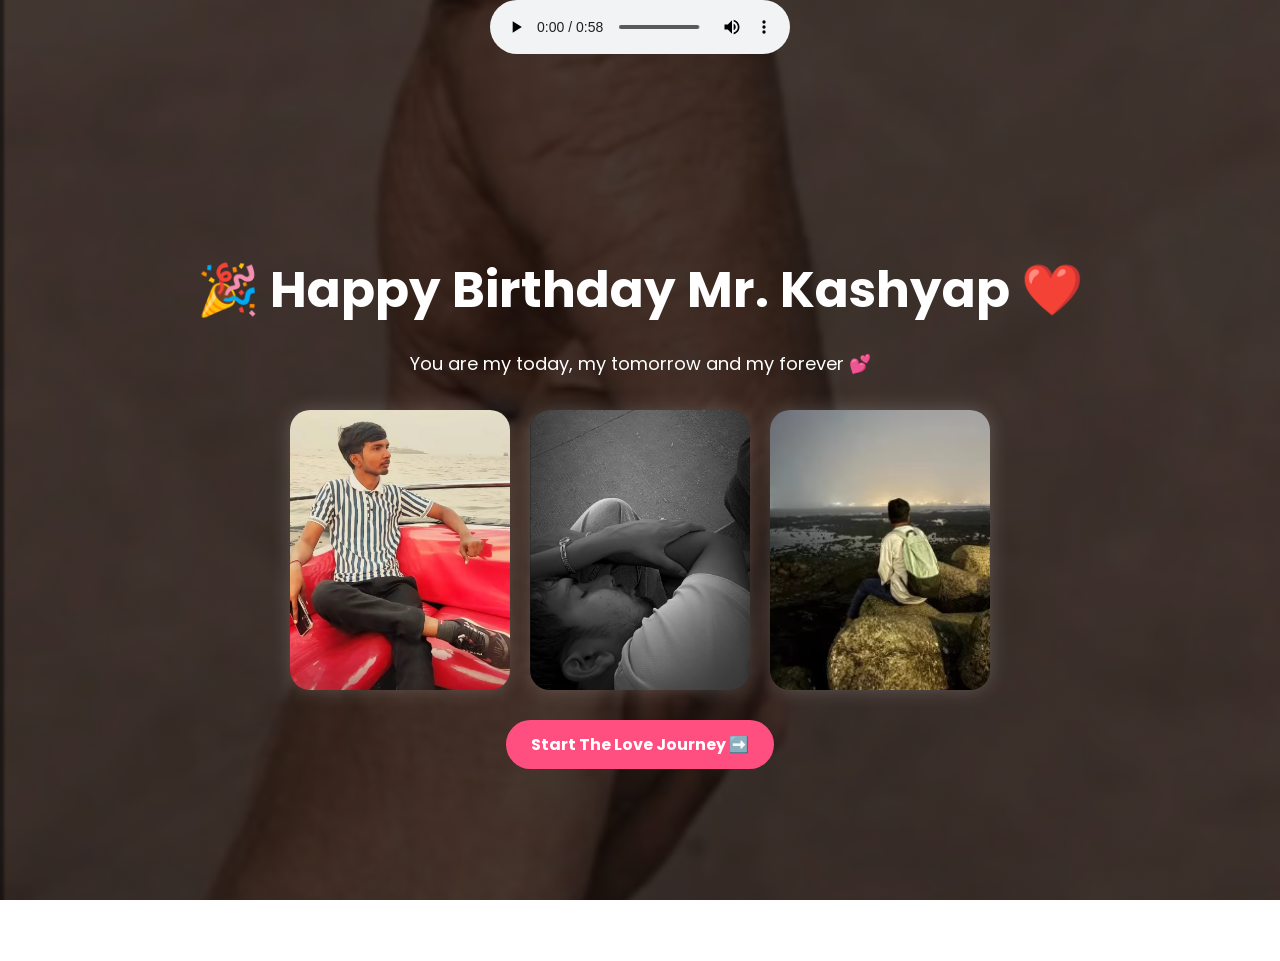
<file: index.html>
<!DOCTYPE html>
<html lang="en">
<head>
<meta charset="UTF-8">
<title>Happy Birthday Jaan ❤️</title>

<link rel="stylesheet" href="style.css">

<link href="https://fonts.googleapis.com/css2?family=Poppins:wght@300;500;700&display=swap" rel="stylesheet">
</head>

<body>

<audio autoplay loop controls>
  <source src="song.mp3" type="audio/mp3">
</audio>

<section>

<h1>🎉 Happy Birthday Mr. Kashyap ❤️</h1>

<p>
You are my today, my tomorrow and my forever 💕
</p>

<div class="gallery">
  <img src="photo1.jpg">
  <img src="photo2.jpg">
  <img src="photo3.jpg">
</div>

<a href="page2.html" class="btn">
Start The Love Journey ➡️
</a>

</section>

</body>
</html>
</file>
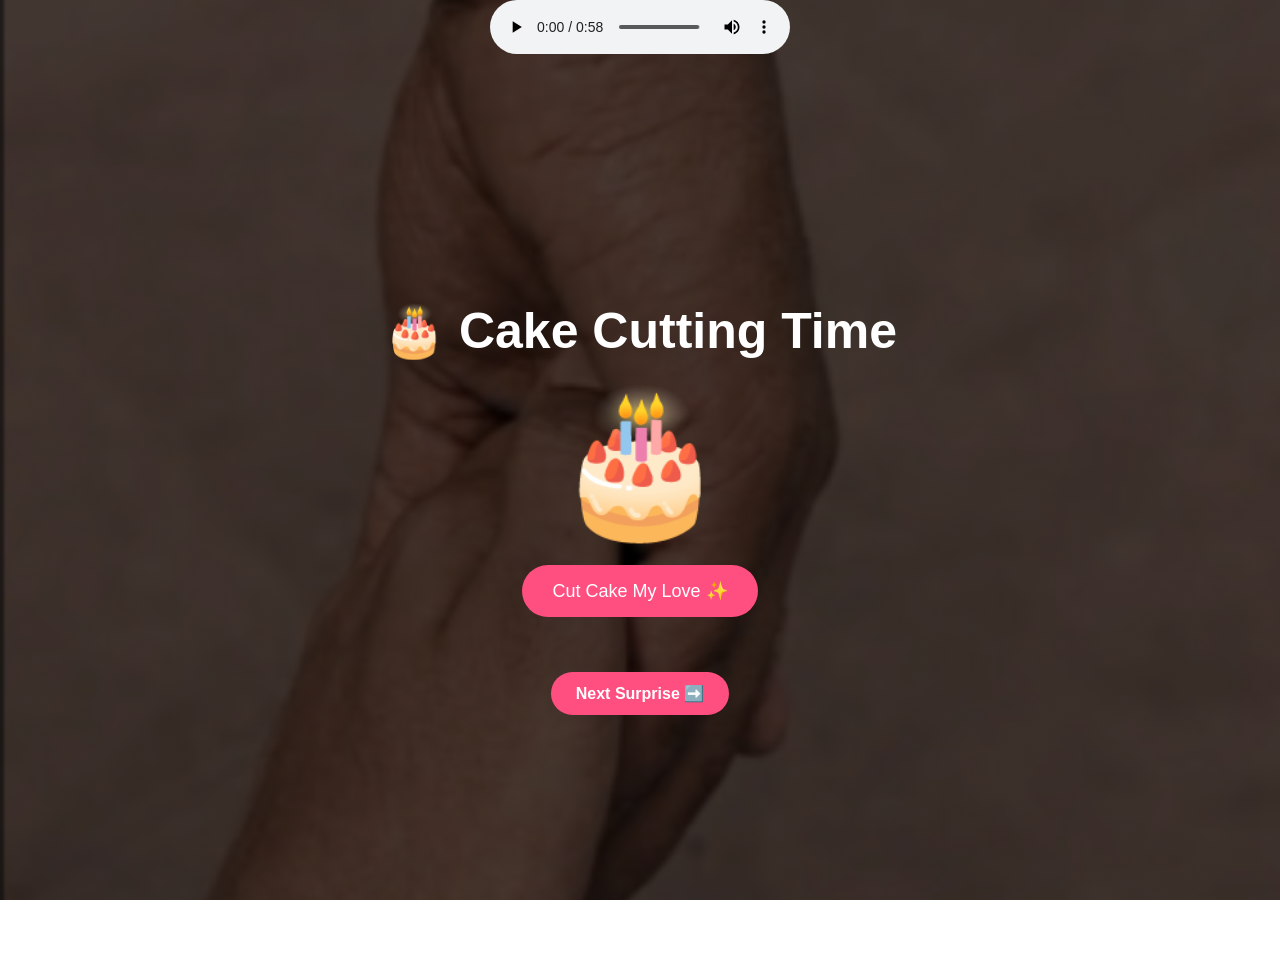
<file: page2.html>
<!DOCTYPE html>
<html lang="en">
<head>
<meta charset="UTF-8">
<title>Cake Surprise 🎂</title>

<link rel="stylesheet" href="style.css">
</head>

<body>

<audio autoplay loop controls>
  <source src="song.mp3">
</audio>

<section>

<h1>🎂 Cake Cutting Time</h1>

<div class="cake">
🎂
</div>

<button onclick="cutCake()">
Cut Cake My Love ✨
</button>

<div id="cakeMessage"></div>

<a href="page3.html" class="btn">
Next Surprise ➡️
</a>

</section>

<script src="script.js"></script>

</body>
</html>
</file>
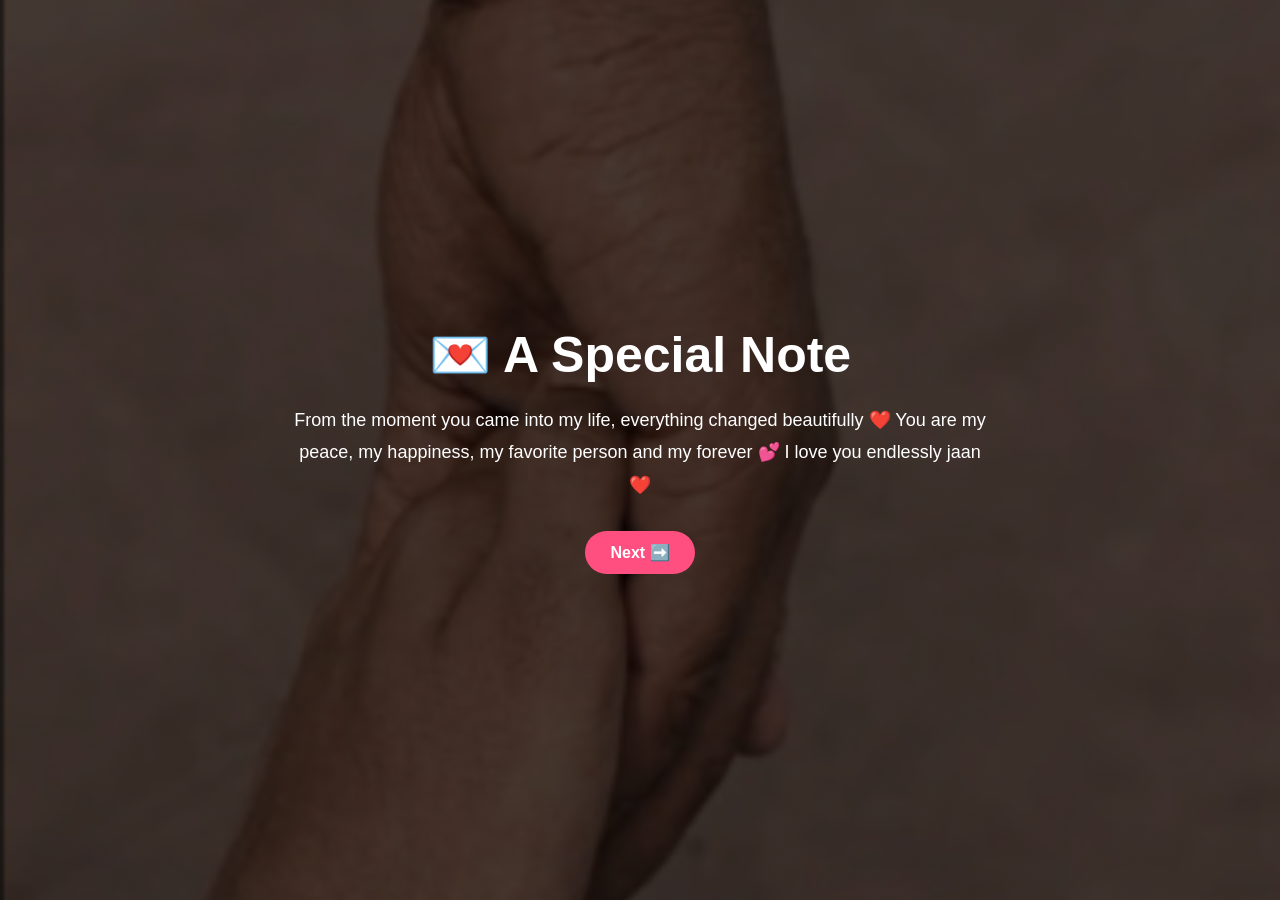
<file: page3.html>
<!DOCTYPE html>
<html lang="en">
<head>
<meta charset="UTF-8">
<title>Love Message ❤️</title>

<link rel="stylesheet" href="style.css">
</head>

<body>

<section>

<h1>💌 A Special Note</h1>

<p>
From the moment you came into my life,
everything changed beautifully ❤️

You are my peace, my happiness,
my favorite person and my forever 💕

I love you endlessly jaan ❤️
</p>

<a href="page4.html" class="btn">
Next ➡️
</a>

</section>

</body>
</html>
</file>
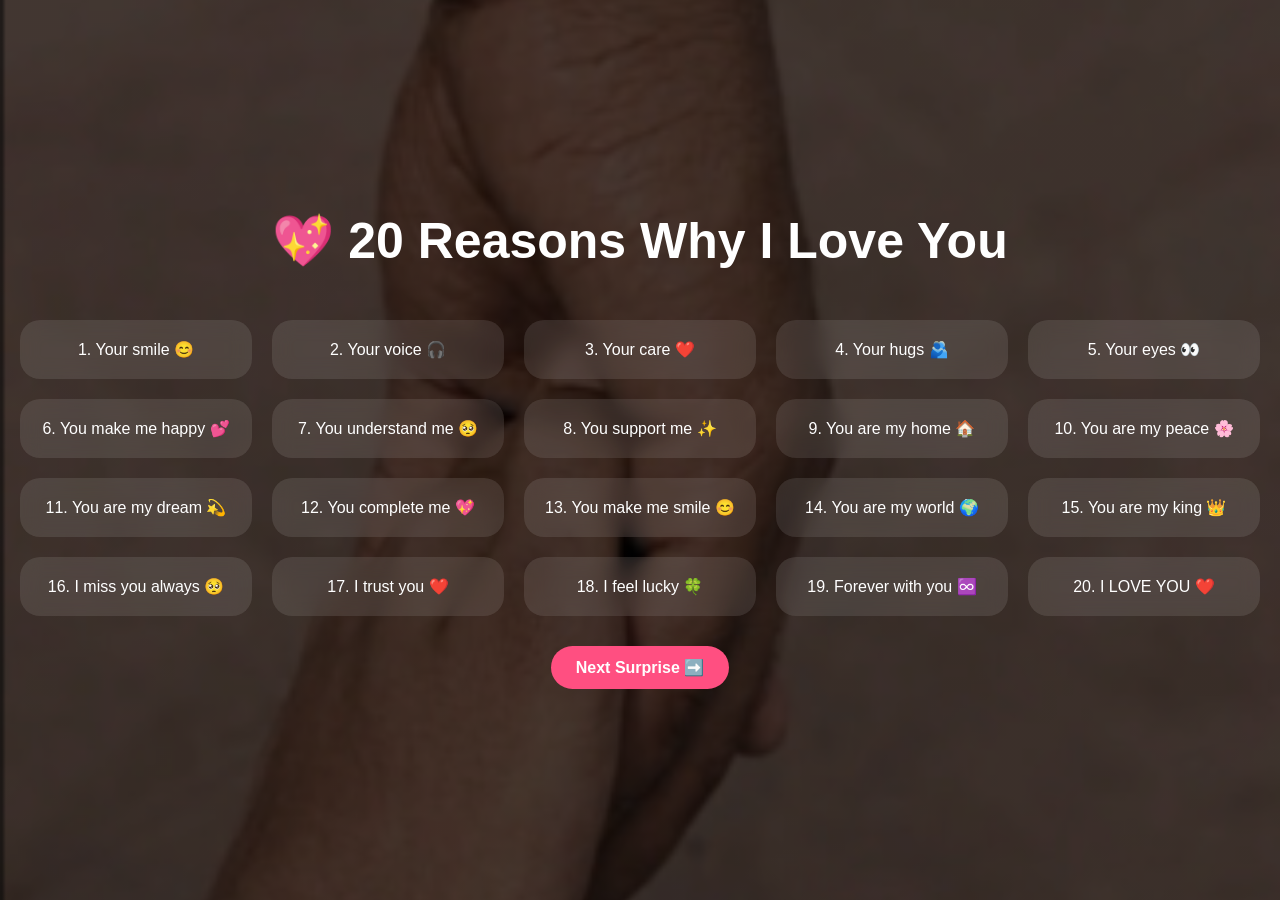
<file: page4.html>
<!DOCTYPE html>
<html lang="en">
<head>
<meta charset="UTF-8">
<title>20 Reasons ❤️</title>

<link rel="stylesheet" href="style.css">
</head>

<body>

<section>

<h1>💖 20 Reasons Why I Love You</h1>

<div class="grid">

<div class="box">1. Your smile 😊</div>
<div class="box">2. Your voice 🎧</div>
<div class="box">3. Your care ❤️</div>
<div class="box">4. Your hugs 🫂</div>
<div class="box">5. Your eyes 👀</div>

<div class="box">6. You make me happy 💕</div>
<div class="box">7. You understand me 🥺</div>
<div class="box">8. You support me ✨</div>
<div class="box">9. You are my home 🏠</div>
<div class="box">10. You are my peace 🌸</div>

<div class="box">11. You are my dream 💫</div>
<div class="box">12. You complete me 💖</div>
<div class="box">13. You make me smile 😊</div>
<div class="box">14. You are my world 🌍</div>
<div class="box">15. You are my king 👑</div>

<div class="box">16. I miss you always 🥺</div>
<div class="box">17. I trust you ❤️</div>
<div class="box">18. I feel lucky 🍀</div>
<div class="box">19. Forever with you ♾️</div>
<div class="box">20. I LOVE YOU ❤️</div>

</div>

<a href="page5.html" class="btn">
Next Surprise ➡️
</a>

</section>

</body>
</html>
</file>
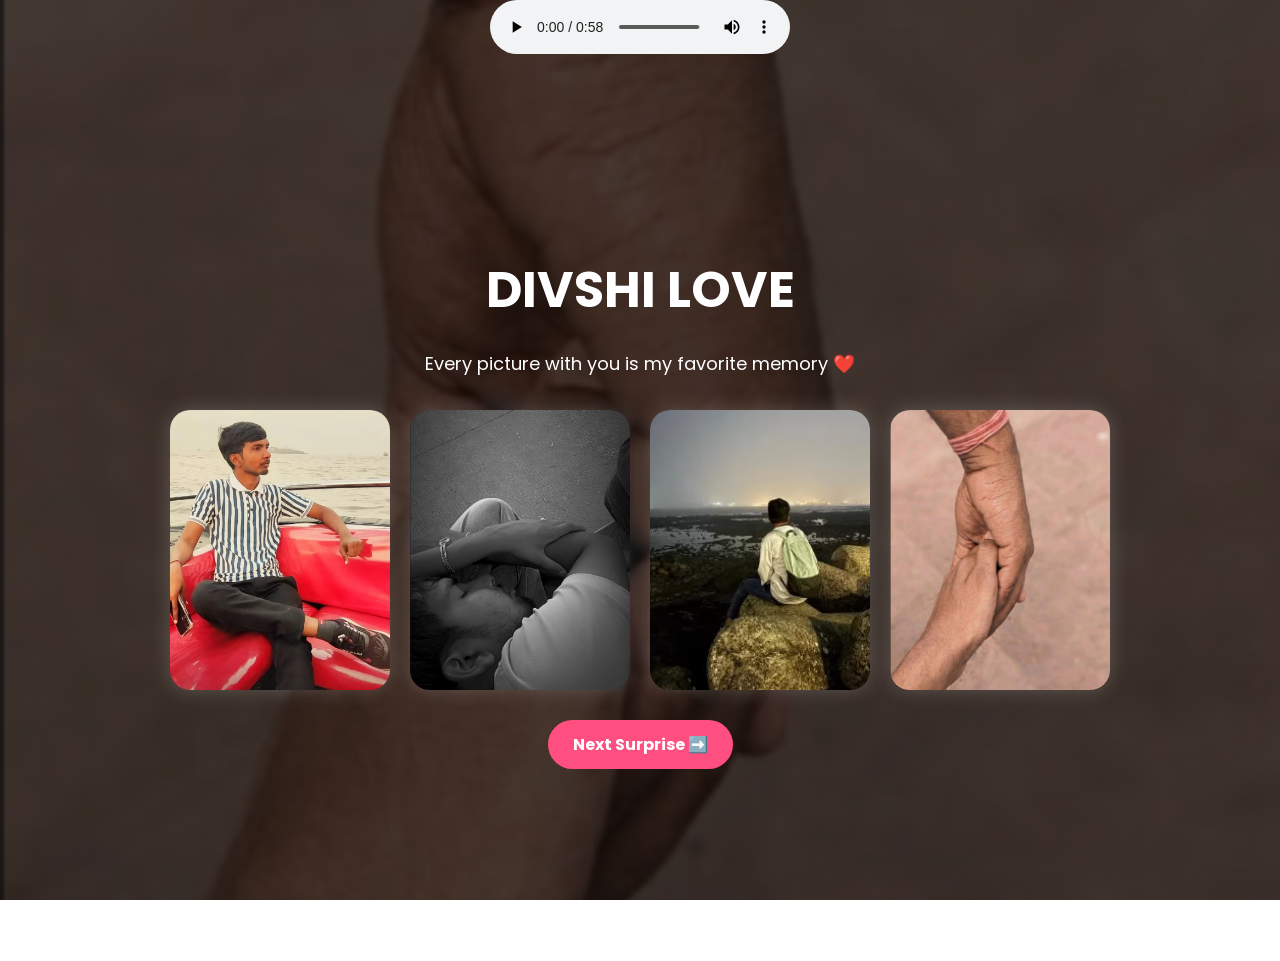
<file: page5.html>
<!DOCTYPE html>
<html lang="en">
<head>
<meta charset="UTF-8">
<title> love you sweetheart ❤️📸</title>

<link rel="stylesheet" href="style.css">

<link href="https://fonts.googleapis.com/css2?family=Poppins:wght@300;500;700&display=swap" rel="stylesheet">
</head>

<body>

<audio autoplay loop controls>
  <source src="song.mp3" type="audio/mp3">
</audio>

<section>

<h1> DIVSHI LOVE </h1>

<p>
Every picture with you is my favorite memory ❤️
</p>

<div class="gallery">

<img src="photo1.jpg">
<img src="photo2.jpg">
<img src="photo3.jpg">
<img src="photo4.jpg">

</div>

<a href="page6.html" class="btn">
Next Surprise ➡️
</a>

</section>

</body>
</html>
</file>
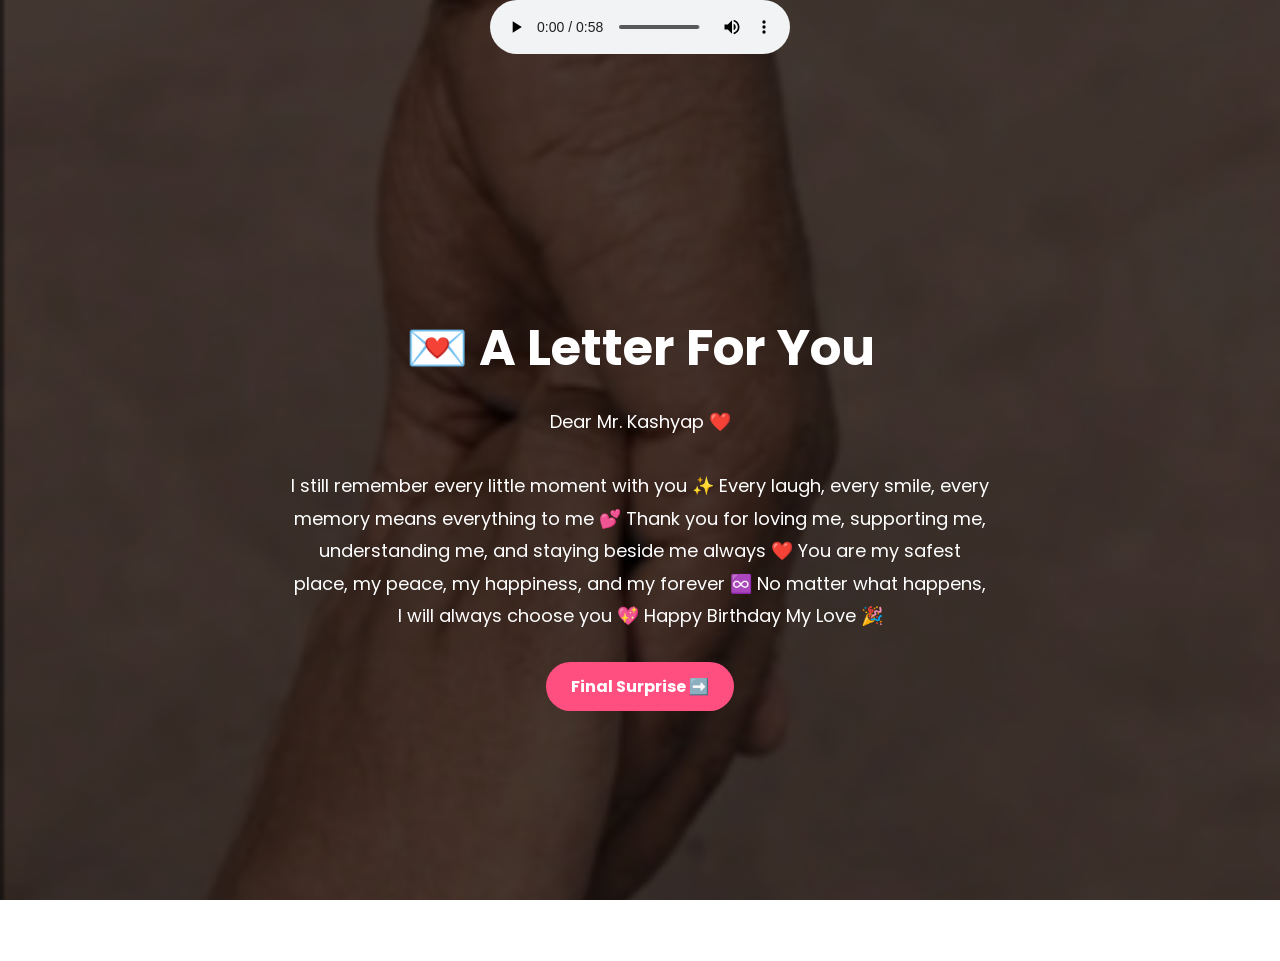
<file: page6.html>
<!DOCTYPE html>
<html lang="en">
<head>
<meta charset="UTF-8">
<title>My Letter ❤️</title>

<link rel="stylesheet" href="style.css">

<link href="https://fonts.googleapis.com/css2?family=Poppins:wght@300;500;700&display=swap" rel="stylesheet">
</head>

<body>

<audio autoplay loop controls>
  <source src="song.mp3" type="audio/mp3">
</audio>

<section>

<h1>💌 A Letter For You</h1>

<p>
Dear Mr. Kashyap ❤️
<br><br>

I still remember every little moment with you ✨  
Every laugh, every smile, every memory means everything to me 💕

Thank you for loving me,
supporting me,
understanding me,
and staying beside me always ❤️

You are my safest place,
my peace,
my happiness,
and my forever ♾️

No matter what happens,
I will always choose you 💖

Happy Birthday My Love 🎉
</p>

<a href="page7.html" class="btn">
Final Surprise ➡️
</a>

</section>

</body>
</html>
</file>
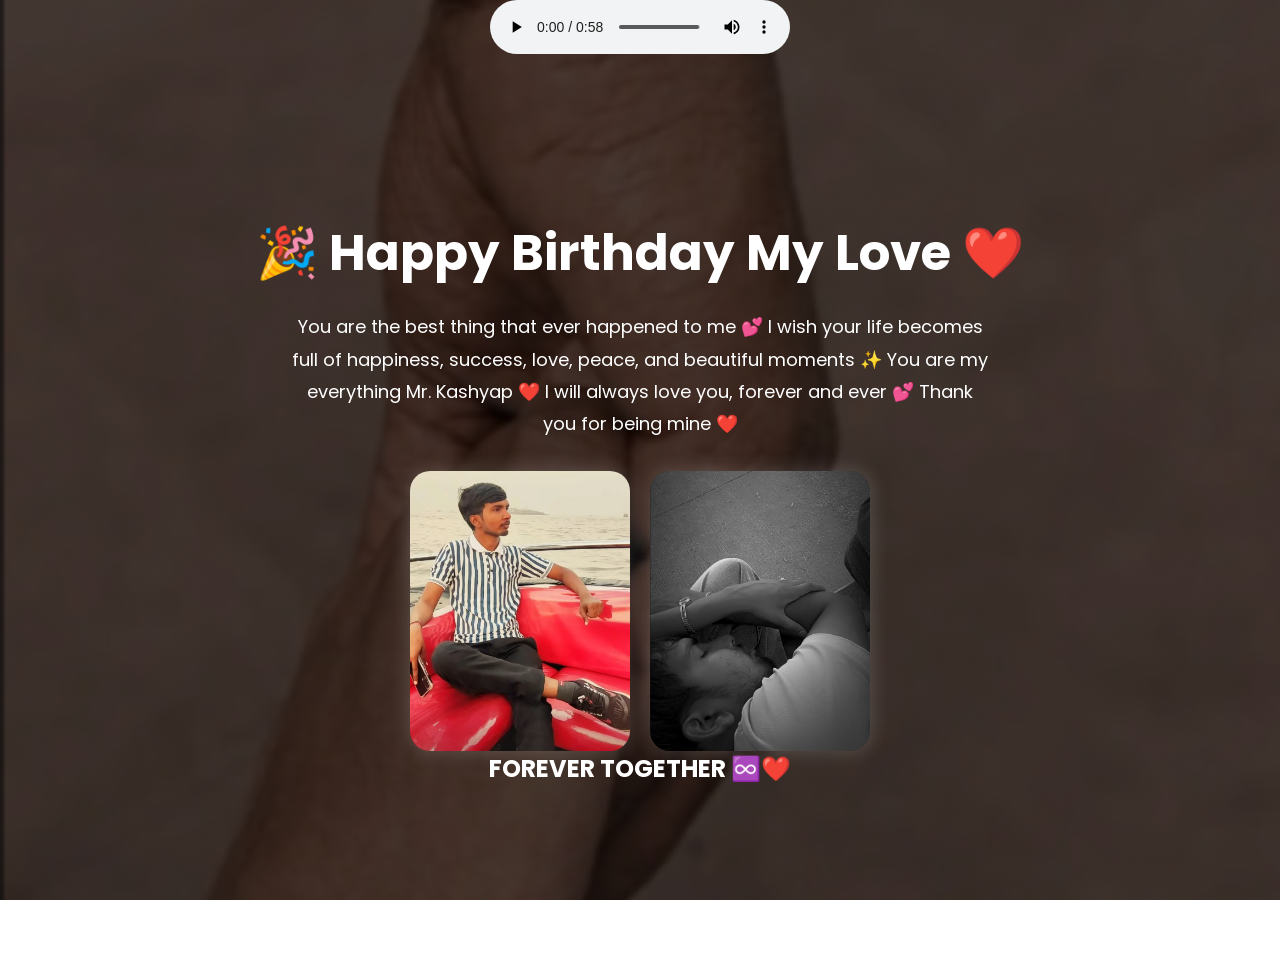
<file: page7.html>
<!DOCTYPE html>
<html lang="en">
<head>
<meta charset="UTF-8">
<title>Forever Together ❤️</title>

<link rel="stylesheet" href="style.css">

<link href="https://fonts.googleapis.com/css2?family=Poppins:wght@300;500;700&display=swap" rel="stylesheet">
</head>

<body>

<audio autoplay loop controls>
  <source src="song.mp3" type="audio/mp3">
</audio>

<section>

<h1>🎉 Happy Birthday My Love ❤️</h1>

<p>
You are the best thing that ever happened to me 💕

I wish your life becomes full of happiness,
success,
love,
peace,
and beautiful moments ✨   You are my everything Mr. Kashyap ❤️  
    I will always love you, forever and ever 💕
    
Thank you for being mine ❤️
</p>

<div class="gallery">

<img src="photo1.jpg">
<img src="photo2.jpg">

</div>

<h2>
FOREVER TOGETHER ♾️❤️
</h2>

</section>

</body>
</html>
</file>
<file: style.css>
*{
  margin:0;
  padding:0;
  box-sizing:border-box;
}

body{
  font-family:'Poppins',sans-serif;
  background:
  linear-gradient(rgba(0,0,0,0.7),rgba(0,0,0,0.7)),
  url('photo4.jpg');

  background-size:cover;
  background-position:center;
  background-attachment:fixed;

  color:white;
  text-align:center;
}

section{
  min-height:100vh;
  padding:80px 20px;
  display:flex;
  flex-direction:column;
  justify-content:center;
  align-items:center;
}

h1{
  font-size:50px;
  margin-bottom:20px;
}

h2{
  margin-bottom:20px;
}

p{
  max-width:700px;
  line-height:1.8;
  font-size:18px;
}

.btn{
  margin-top:30px;
  padding:12px 25px;
  border-radius:30px;
  text-decoration:none;
  background:#ff4f81;
  color:white;
  font-weight:bold;
  transition:0.3s;
}

.btn:hover{
  transform:scale(1.1);
  background:#ff1f68;
}

.gallery{
  display:flex;
  flex-wrap:wrap;
  justify-content:center;
  gap:20px;
  margin-top:30px;
}

.gallery img{
  width:220px;
  height:280px;
  object-fit:cover;
  border-radius:20px;
  box-shadow:0 0 20px rgba(255,255,255,0.2);
  transition:0.4s;
}

.gallery img:hover{
  transform:scale(1.08);
}

.cake{
  font-size:140px;
  animation:float 2s infinite;
}

@keyframes float{
  0%{transform:translateY(0);}
  50%{transform:translateY(-15px);}
  100%{transform:translateY(0);}
}

button{
  margin-top:20px;
  padding:15px 30px;
  border:none;
  border-radius:30px;
  background:#ff4f81;
  color:white;
  font-size:18px;
  cursor:pointer;
}

#cakeMessage{
  margin-top:25px;
  font-size:24px;
  color:#ffd6e7;
}

.grid{
  display:grid;
  grid-template-columns:repeat(auto-fit,minmax(220px,1fr));
  gap:20px;
  width:100%;
  margin-top:30px;
}

.box{
  background:rgba(255,255,255,0.1);
  backdrop-filter:blur(10px);
  padding:20px;
  border-radius:20px;
  transition:0.4s;
}

.box:hover{
  transform:translateY(-10px);
  background:rgba(255,255,255,0.2);
}
</file>
